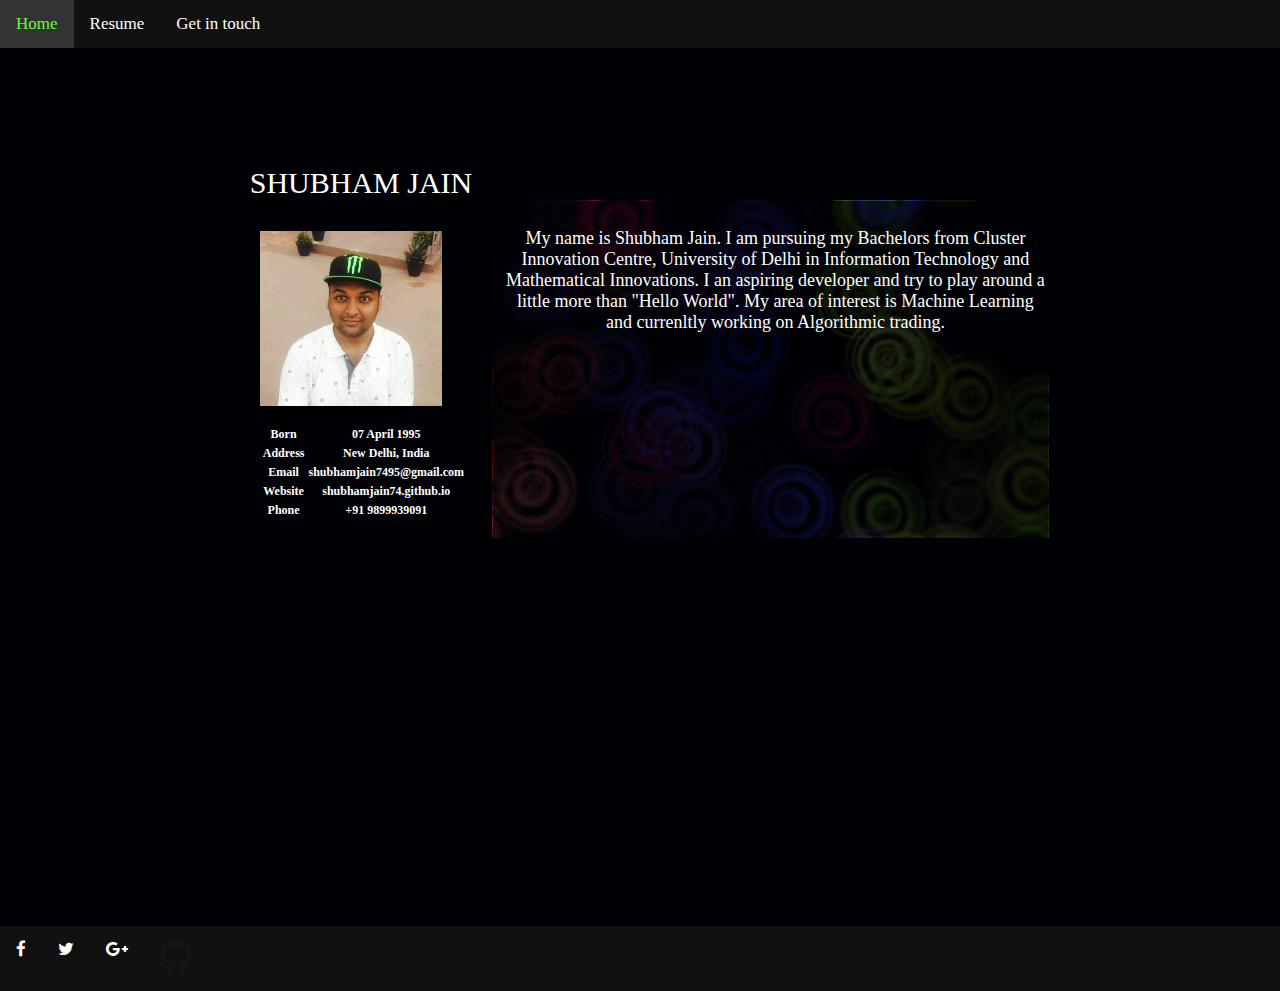
<file: assignment 1/index.html>
<!DOCTYPE html >
<html >
<head>
<title>Little about me </title>
<meta http-equiv="Content-Type" content="text/html; charset=iso-8859-1" />
<link href="style.css" rel="stylesheet" type="text/css" />
</head>
<body>

  <ul>
  <li><a class="active" href="index.html">Home</a></li>
  <li><a href="resume.html">Resume</a></li>
  <li><a href="contact.html">Get in touch</a></li>
  
</ul>


<div id="body">
  <table style="width=801px; height=1000px;" border="0" align="center" cellpadding="0" cellspacing="0" id="Table_01">
    <tr>
      <td colspan="7"><div class="style1" id="top"></div></td>
      <td>
        <img src="images/spacer.gif" width="1" height="106" alt="" /></td>
    </tr>
    


    <tr>
      <td rowspan="6">
 -->      <td><div id="content"><div class="logo">SHUBHAM JAIN</div>
      </div></td>
      <td rowspan="6">
 -->      
    </tr>
    <tr>
      <td rowspan="3"><div class="menu">
      <div class="content"><img src="images/me.JPG" alt="image" class="image" align="middle" width="182" height="175" >
      
    </div>
    <div class="logo"> <table style="width:30%" style ="padding-top:100px"class="content" align="middle" >
  <tbody>
  <tr>
    <th>Born</th>
    <th>07 April 1995</th>
  </tr>
  <tr>
    <th>Address</th>
    <th>New Delhi, India</th>
  </tr>
  <tr>
    <th>Email</th>
    <th>shubhamjain7495@gmail.com</th>
  </tr>
  <tr>
    <th>Website</th>
    <th>shubhamjain74.github.io</th>
  </tr>
  <tr>
    <th>Phone</th>
    <th>+91 9899939091</th>
  </tr>

</tbody></table></div>

      
      </div></td>
      
    </tr>



<tr>
      
      <td colspan="3" ><div id="content_1">
            <div class="content" align= "middle"><p style="font-size:18px">My name is Shubham Jain. I am pursuing my Bachelors from Cluster Innovation Centre, University of Delhi in Information Technology and Mathematical Innovations. I an aspiring developer and try to play around a little more than "Hello World". My area of interest is Machine Learning and currenltly working on Algorithmic trading.   </p>   </div> 
      
        </td>
    </tr>  
    




      <td colspan="3"><div id="content_4">
      <div class="content_4">

           <div class="content"> <table style="width:80%" style ="padding-top:10px"class="content" align="middle" >
                
            </div>
</tbody></table>





</div>
            
            </div></td>
      </div></td>
      
  </table>
</div>

<div class="footer">
        <div class="col-md-12" align="centre">
            <link href="//maxcdn.bootstrapcdn.com/font-awesome/4.2.0/css/font-awesome.min.css" rel="stylesheet">

                    <ul class="social-network social-circle">
                        <li><a href="https://www.facebook.com/jainy74" class="icoFacebook" title="Facebook"><i class="fa fa-facebook"></i></a></li>
                        <li><a href="https://twitter.com/jainy74" class="icoTwitter" title="Twitter"><i class="fa fa-twitter"></i></a></li>
                        <li><a href="https://plus.google.com/u/0/+ShubhamJain7/posts" class="icoGoogle" title="Google +"><i class="fa fa-google-plus"></i></a></li>
                        
                        <li><a href="https://github.com/shubhamjain74/"><img src="images/githubfavicon.ico"></a></li>
                    </ul>               
                </div>
<!-- End Save for Web Slices -->
</body>
</html>
</file>
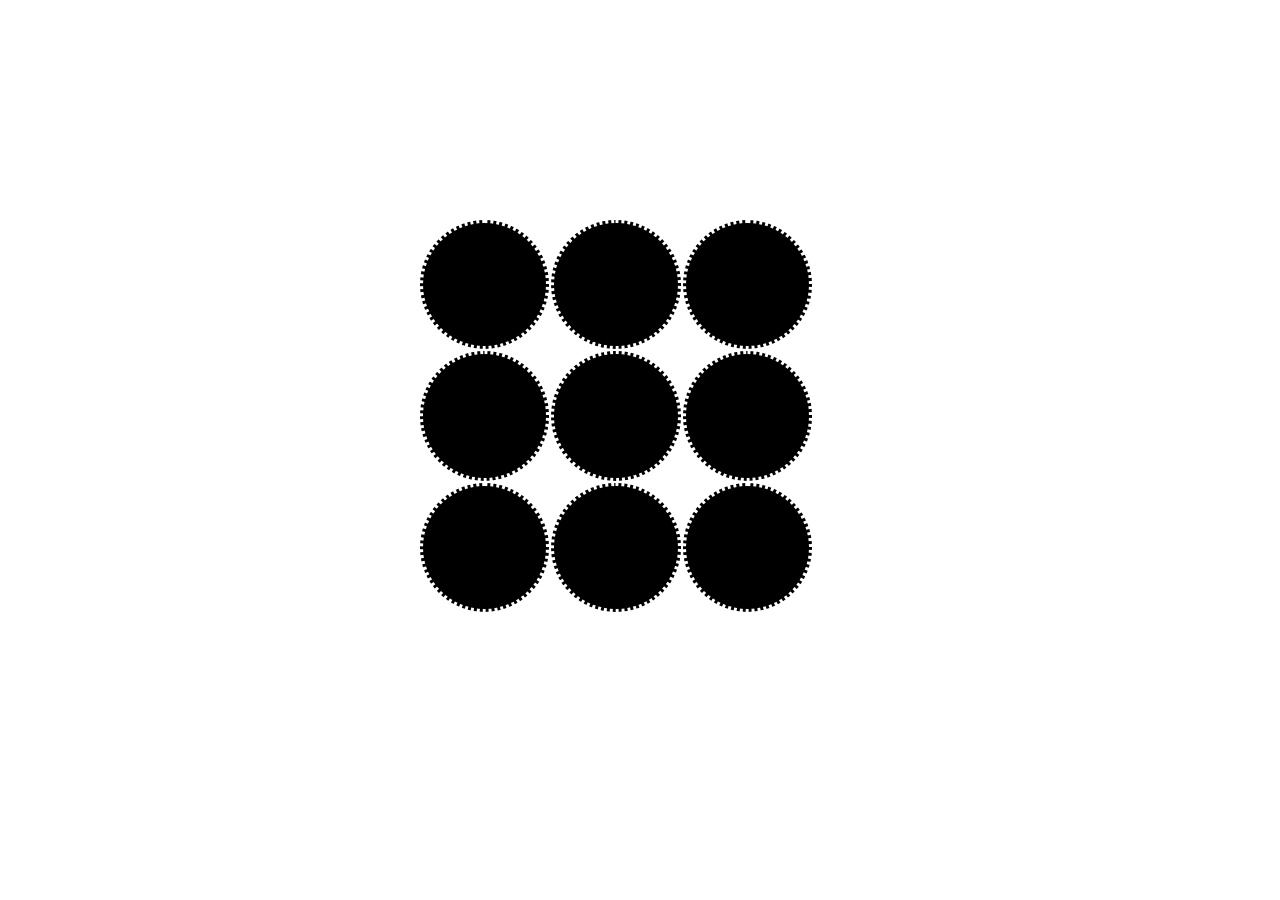
<file: assignment 1/foo/index.html>
<!DOCTYPE html>
<html lang='en'>
<head>
	<meta charset="UTF-8">
	<meta description="a simple tic tac toe game">
	<title></title>

	<style>
		#ttt{
			width: 45vw;
			height: 45vw;
			background: white;
			margin-top: 10vw;
			margin-left: 25vw;
			padding:7vw;
			border-radius: 50%
		}
		.row-0{
			/*apply style */
			width: 30%;
			height: 30%;
			background: black;
			/*border-radius: 50%; (circle)*/
			border-radius: 50%;
			
			border:3px dotted white;

		}
		.row-0:hover{
			background-color: transparent;
		}
		.row-1{
			
			width: 30%;
			height: 30%;
			background: blue;
			border-radius: 50%; 
			border:30px solid white;
		}
		.row-2{
			width: 30%;
			height: 30%;
			background: white;
			border-radius: 50%; 
			border:30px solid blue;
		}
		.answer{
			width: 30%vw;
			height:10%vw;
			margin-bottom: 5%vw;
			background-color: red;
		}


	</style>

	<script type="text/javascript" src="main.js"> </script>
</head>
<body>
<table id="ttt">
	<!-- <input type="number" id="one"  >
	<input type="number" id="two" >
	<input type="number" id="answer" >
	<button id="inc"> ADD</button> -->
	
	<tr>
		<td class="row-0" id="cell1"></td>
		<td class="row-0" id="cell2"></td>
		<td class="row-0" id="cell3"></td>

	</tr>
	<tr>
		<td class="row-0" id="cell4"></td>
		<td class="row-0" id="cell5"></td>
		<td class="row-0" id="cell6"></td>

	</tr><tr>
		<td class="row-0" id="cell7"></td>
		<td class="row-0" id="cell8"></td>
		<td class="row-0" id="cell9"></td>

	</tr>

	



</table>

</body>
</html>
</file>
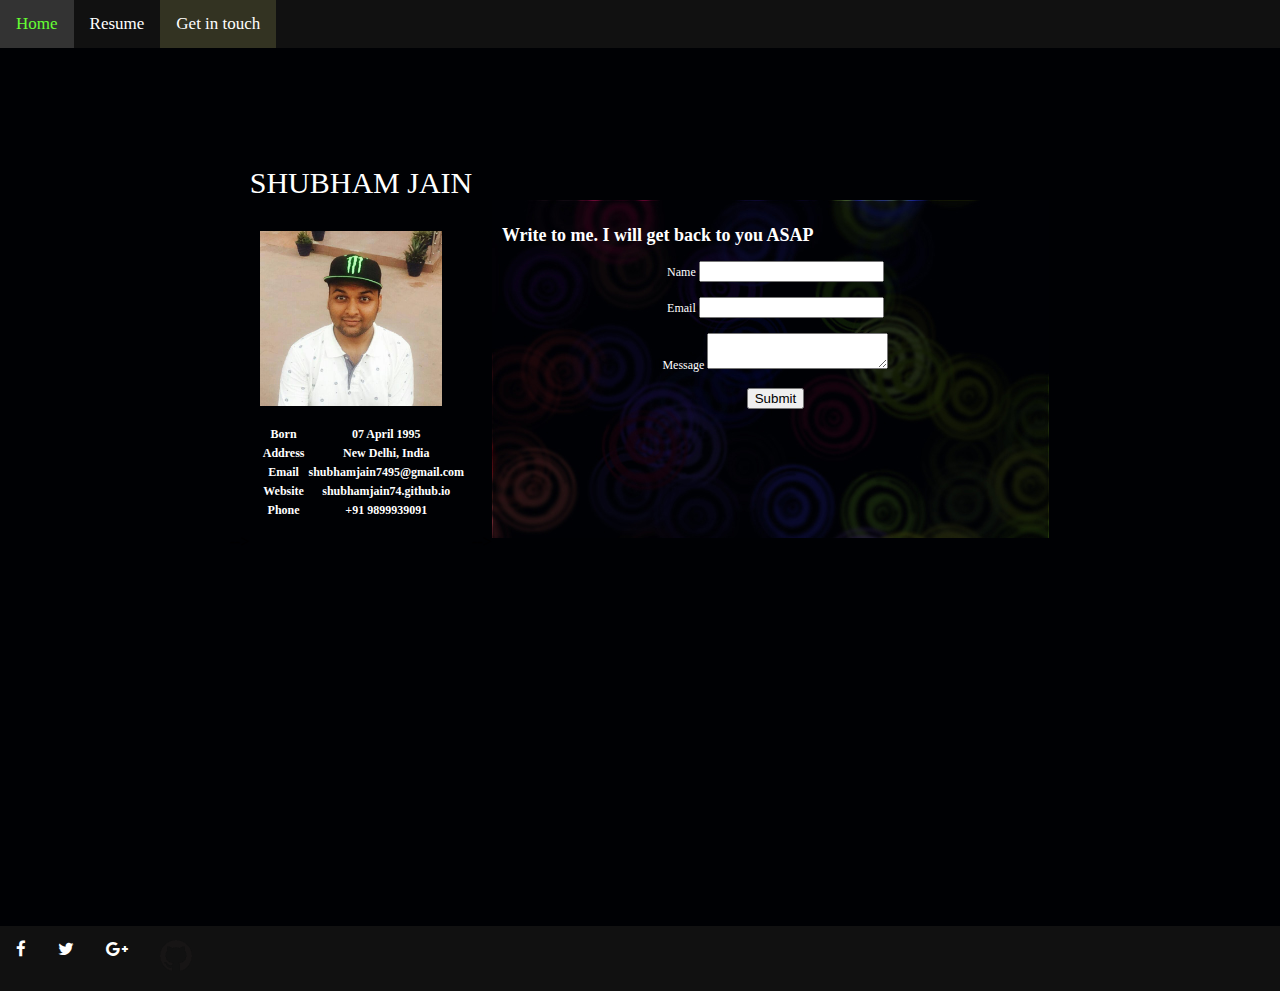
<file: contact.html>
<!DOCTYPE html >
<html >
<head>
<title>Little about me </title>
<meta http-equiv="Content-Type" content="text/html; charset=iso-8859-1" />
<link href="style.css" rel="stylesheet" type="text/css" />
</head>
<body>

  <ul>
  <li><a  href="index.html">Home</a></li>
  <li><a href="resume.html">Resume</a></li>
  <li><a class="active" href="contact.html">Get in touch</a></li>
  
</ul>


<div id="body">
  <table style="width=801px; height=1000px;" border="0" align="center" cellpadding="0" cellspacing="0" id="Table_01">
    <tr>
      <td colspan="7"><div class="style1" id="top"></div></td>
      <td>
        <img src="images/spacer.gif" width="1" height="106" alt="" /></td>
    </tr>
    


    <tr>
      <td rowspan="6">
 -->      <td><div id="content"><div class="logo">SHUBHAM JAIN</div>
      </div></td>
      <td rowspan="6">
 -->      
    </tr>
    <tr>
      <td rowspan="3"><div class="menu">
      <div class="content"><img src="me.JPG" alt="image" class="image" align="middle" width="182" height="175" >
      
    </div>
    <div class="logo"> <table style="width:30%" style ="padding-top:100px"class="content" align="middle" >
  <tbody>
  <tr>
    <th>Born</th>
    <th>07 April 1995</th>
  </tr>
  <tr>
    <th>Address</th>
    <th>New Delhi, India</th>
  </tr>
  <tr>
    <th>Email</th>
    <th>shubhamjain7495@gmail.com</th>
  </tr>
  <tr>
    <th>Website</th>
    <th>shubhamjain74.github.io</th>
  </tr>
  <tr>
    <th>Phone</th>
    <th>+91 9899939091</th>
  </tr>

</tbody></table></div>

      
      </div></td>
      
    </tr>



<tr>
      
      <td colspan="3" ><div id="content_1"><div class="content">
        <h2>Write to me. I will get back to you ASAP</h2>
        <div class="form">
        <form class="cmxform" id="contactForm" method="post" align="middle">
        <div>
            <span><label for="name">Name</label></span>
            <span><input type="text" id="name" name="name"></span>
        </div><br>
        <div>
            <span><label for="email">Email</label></span>
            <span><input type="text" id="email" name="email"></span>
        </div> <br>

        <div>
            <span><label for="message">Message</label></span>
            <span><textarea id="message" name="message"></textarea></span>
        </div><br>
        <div>
            <span><input class="submit" type="submit" value="Submit"></span>
        </div>
        </form>
        </div>
        </div>
        </td>
    </tr>  
    




      <td colspan="3"><div id="content_4">
      <div class="content_4">

           <div class="content"> <table style="width:80%" style ="padding-top:10px"class="content" align="middle" >
                
            </div>
</tbody></table>





</div>
            
            </div></td>
      </div></td>
      
  </table>
</div>

<div class="footer">
        <div class="col-md-12" align="centre">
            <link href="//maxcdn.bootstrapcdn.com/font-awesome/4.2.0/css/font-awesome.min.css" rel="stylesheet">

                    <ul class="social-network social-circle">
                        <li><a href="https://www.facebook.com/jainy74" class="icoFacebook" title="Facebook"><i class="fa fa-facebook"></i></a></li>
                        <li><a href="https://twitter.com/jainy74" class="icoTwitter" title="Twitter"><i class="fa fa-twitter"></i></a></li>
                        <li><a href="https://plus.google.com/u/0/+ShubhamJain7/posts" class="icoGoogle" title="Google +"><i class="fa fa-google-plus"></i></a></li>
                        
                        <li><a href="https://github.com/shubhamjain74/"><img src="images/githubfavicon.ico"></a></li>
                    </ul>               
                </div>

    
    
</div>
<!-- End Save for Web Slices -->
</body>
</html>
</file>
<file: assignment 1/style.css>
#body {
}

body{
background-color: #000104;
margin: 0;
padding;0;
}
a{
color: #CCCCCC;
text-decoration: none;
}
a:hover{
color: #66FF33;
text-decoration: none;
}
ul {
    list-style-type: none;
    margin: 0;
    padding: 0;
    overflow: hidden;
    background-color: #111;
}

li {
    float: left;
}

li a {
    font-family: "century Gothic";
	font-size: 17px;
	font-weight:normal;
	color: #FFFFFF;
    display: block;
    color: white;
    text-align: center;
    padding: 14px 16px;
    text-decoration: none;
}

li a:hover {
    background-color: #333;
}
.active {
    background-color: #332;
}

#menu {
	height: 684px;
	width: 184px;
}
.menu {
	height: 684px;
	width: 184px;
}

.menu ul {
	margin: 0;
	list-style: none;
	padding-left: 0px;
	padding-top: 0px;
}

.menu li {
	display: inline;
}
.menu a {
	height: 59px;
	width: 204px;
	font-family: "century Gothic";
	font-size: 17px;
	font-weight:normal;
	color: #FFFFFF;
	text-decoration: none;
	float: left;
	text-align: center;
	background-repeat: no-repeat;
	padding-right: 0px;
	line-height: 2;
}
#logo {
	height: 85px;
	width: 184px;
}
.logo{
	font-family: "century Gothic";
	font-size: 30px;
	text-align: center;
	padding-top: 8px;
	color: #ffffff;
}
#content_1 {
	background-image: url(images/index_03.jpg);
	height: 338px;
	width: 557px;
	font-family: "century Gothic";
	color: #FFFFFF;
	font-size: 12px;
}
#content_2 {
	background-image: url(images/index_03.jpg);
	height: 388px;
	width: 557px;
	font-family: "century Gothic";
	color: #FFFFFF;
	font-size: 12px;
}

#content_3 {
	background-image: url(images/index_03.jpg);
	height: 388px;
	width: 557px;
	font-family: "century Gothic";
	color: #FFFFFF;
	font-size: 12px;
}
#content_4 {
	
	height: 388px;
	width: 557px;
	font-family: "century Gothic";
	color: #FFFFFF;
	font-size: 12px;}
.content{
	font-family: "century Gothic";
	color: #FFFFFF;
	font-size: 12px;
	padding-left: 10px;
	padding-top: 10px;
}
.title{
	font-family: "century Gothic";
	color: #FFFFFF;
	font-size: 22px;
	padding-top: 10px;
	padding-left: 10px;
}

}
#footer {
	height: 20px;
	width: 437px;
	margin: 0;
    padding: 0;
    overflow: hidden;
    background-color: #111;
}

.logo a{
	text-decoration: none;
	color: ffffff;
}
#top {
	
	height: 106px;
	width: 800px;
}

.menu a:hover {
	width: 704px;
	height: 59;
	color: #FFFFFF;
	background: url(images/button_hover.png);
	background-repeat: no-repeat;
	padding-right: 0px;
}
.footer {
	font-size: 10px;
	color: #FFFFFF;
	font-family: "century Gothic";
}
.style1 {
	font-size: 8px;
	color: #000107;
}
.style1 a{
	text-decoration: none;
	color: #000107;
}
.style1 a:hover{
	text-decoration: none;
	color: #000107;
}
</file>
<file: style.css>
#body {
}

body{
background-color: #000104;
margin: 0;
padding;0;
}
a{
color: #CCCCCC;
text-decoration: none;
}
a:hover{
color: #66FF33;
text-decoration: none;
}
ul {
    list-style-type: none;
    margin: 0;
    padding: 0;
    overflow: hidden;
    background-color: #111;
}

li {
    float: left;
}

li a {
    font-family: "century Gothic";
	font-size: 17px;
	font-weight:normal;
	color: #FFFFFF;
    display: block;
    color: white;
    text-align: center;
    padding: 14px 16px;
    text-decoration: none;
}

li a:hover {
    background-color: #333;
}
.active {
    background-color: #332;
}

#menu {
	height: 684px;
	width: 184px;
}
.menu {
	height: 684px;
	width: 184px;
}

.menu ul {
	margin: 0;
	list-style: none;
	padding-left: 0px;
	padding-top: 0px;
}

.menu li {
	display: inline;
}
.menu a {
	height: 59px;
	width: 204px;
	font-family: "century Gothic";
	font-size: 17px;
	font-weight:normal;
	color: #FFFFFF;
	text-decoration: none;
	float: left;
	text-align: center;
	background-repeat: no-repeat;
	padding-right: 0px;
	line-height: 2;
}
#logo {
	height: 85px;
	width: 184px;
}
.logo{
	font-family: "century Gothic";
	font-size: 30px;
	text-align: center;
	padding-top: 8px;
	color: #ffffff;
}
#content_1 {
	background-image: url(images/index_03.jpg);
	height: 338px;
	width: 557px;
	font-family: "century Gothic";
	color: #FFFFFF;
	font-size: 12px;
}
#content_2 {
	background-image: url(images/index_03.jpg);
	height: 388px;
	width: 557px;
	font-family: "century Gothic";
	color: #FFFFFF;
	font-size: 12px;
}

#content_3 {
	background-image: url(images/index_03.jpg);
	height: 388px;
	width: 557px;
	font-family: "century Gothic";
	color: #FFFFFF;
	font-size: 12px;
}
#content_4 {
	
	height: 388px;
	width: 557px;
	font-family: "century Gothic";
	color: #FFFFFF;
	font-size: 12px;}
.content{
	font-family: "century Gothic";
	color: #FFFFFF;
	font-size: 12px;
	padding-left: 10px;
	padding-top: 10px;
}
.title{
	font-family: "century Gothic";
	color: #FFFFFF;
	font-size: 22px;
	padding-top: 10px;
	padding-left: 10px;
}

}
#footer {
	height: 20px;
	width: 437px;
	margin: 0;
    padding: 0;
    overflow: hidden;
    background-color: #111;
}

.logo a{
	text-decoration: none;
	color: ffffff;
}
#top {
	
	height: 106px;
	width: 800px;
}

.menu a:hover {
	width: 704px;
	height: 59;
	color: #FFFFFF;
	background: url(images/button_hover.png);
	background-repeat: no-repeat;
	padding-right: 0px;
}
.footer {
	font-size: 10px;
	color: #FFFFFF;
	font-family: "century Gothic";
}
.style1 {
	font-size: 8px;
	color: #000107;
}
.style1 a{
	text-decoration: none;
	color: #000107;
}
.style1 a:hover{
	text-decoration: none;
	color: #000107;
}
</file>
